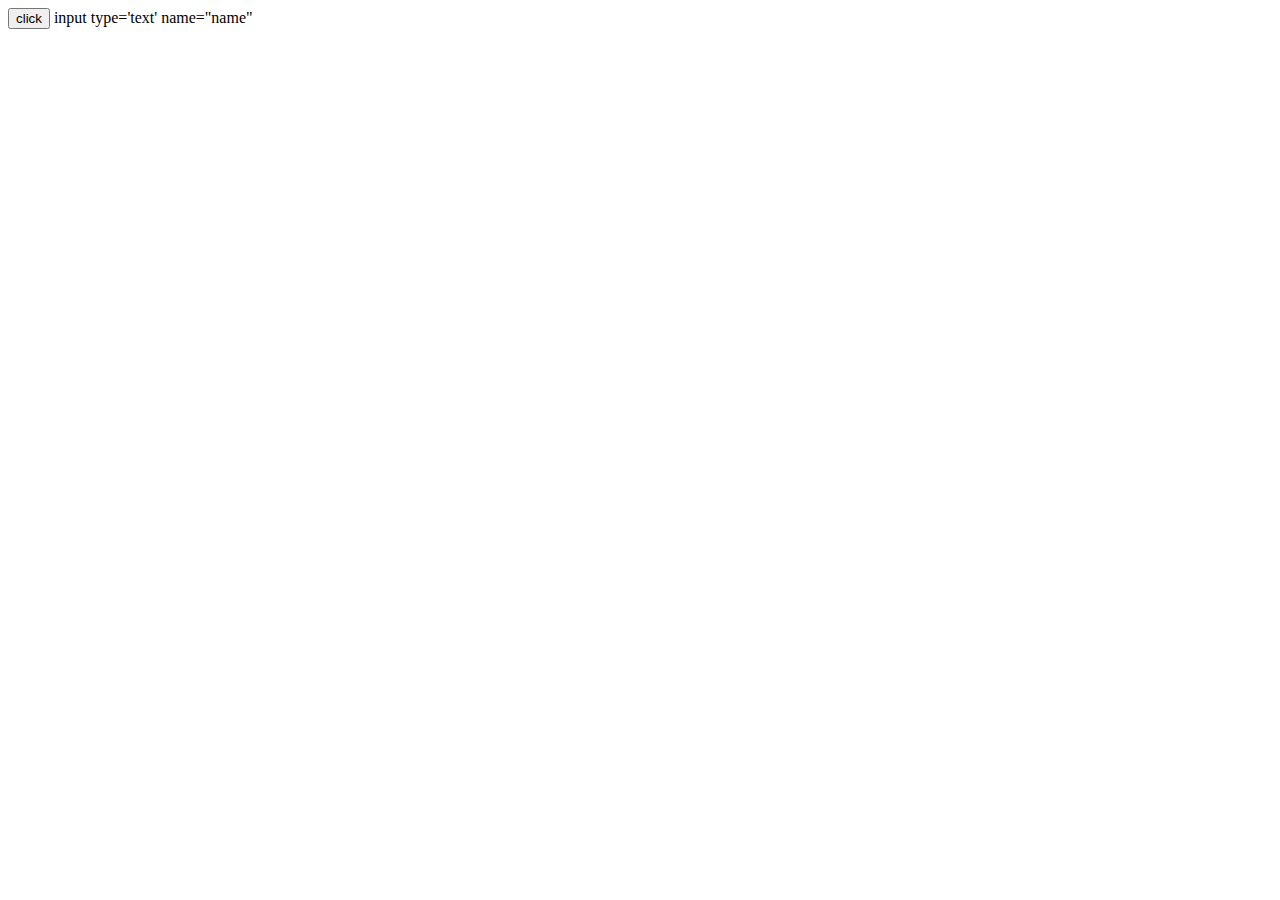
<file: 19sep/index.html>
<!DOCTYPE html>
<html lang="en">
<head>
    <meta charset="UTF-8">
    <meta name="viewport" content="width=device-width, initial-scale=1.0">
    <title>Document</title>
</head>
<body>
    <!-- <h2> dom</h2>
    <h2> sbdhsd</h2> -->
    <!-- <div>
         <h2> hello</h2> -->
    <!-- </div> -->
    <!-- <a href="http://google.com"> google </a>  -->
      <!-- <img height="800px" src="" alt=""> -->

      <!-- <button onclick="fun1()"> click me!!</button> -->
       <button> click</button> 
       input type='text' name="name"
     <script src="index.js">
    
    </script>
</body>
</html>
</file>
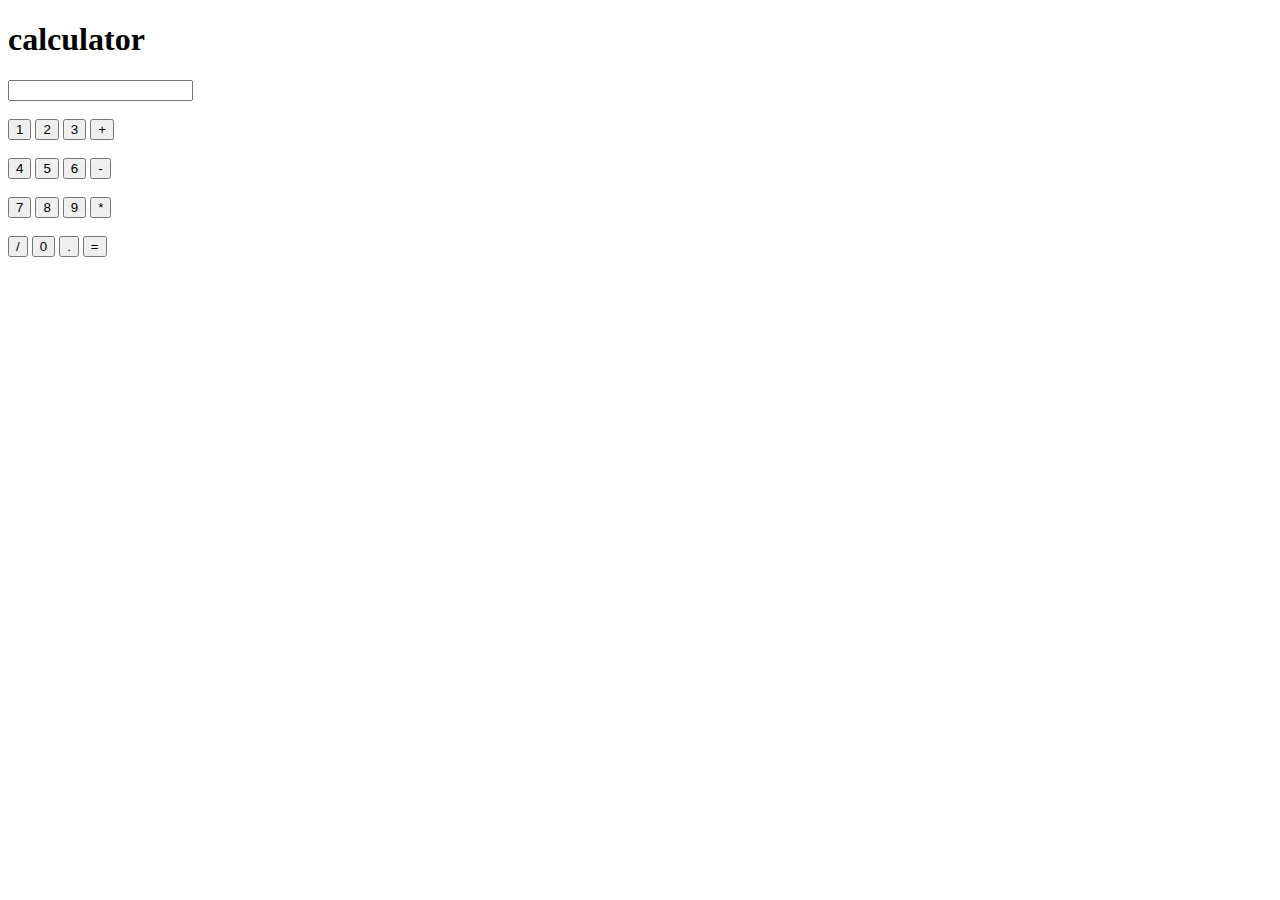
<file: 21sep/index.html>
<!DOCTYPE html>
<html lang="en">
<head>
    <meta charset="UTF-8">
    <meta name="viewport" content="width=device-width, initial-scale=1.0">
    <title>Document</title>
</head>
<body>


    <!-- <input>
<button> save</button>
<ul>

</ul> -->
     <!-- <form>
        <input type="text" placeholder="enter your name"/>
        <br>
        <br>
        <input type="text" placeholder=" enter password">
        <br>
        <br>
        <button type=" submit"> save</button>
    </form>  -->
        <!-- <button> click</button>  -->
       <!-- <input type="text" name="name"  placeholder=""> -->
 
<h1>calculator</h1 >
    <div class="form style">
    <form name="form1">
        <input  type="text" name="" id="calc" name="answer">
        <br>
        <br>
        <input type="button" value="1" onclick="form1.answer.value+='1'">
        <input type="button" value="2" onclick="form1.answer.value+='2'">
        <input type="button" value="3" onclick="form1.answer.value+='3'">
        <input type="button" value="+" onclick="form1.answer.value+='+'">
        <br>
        <br>
        <input type="button" value="4" onclick="form1.answer.value+='4'">
        <input type="button" value="5" onclick="form1.answer.value+='5'">
        <input type="button" value="6" onclick="form1.answer.value+='6'">
        <input type="button" value="-" onclick="form1.answer.value+='-'">
        <br>
        <br>
        <input type="button" value="7" onclick="form1.answer.value+='7'">
        <input type="button" value="8" onclick="form1.answer.value+='8'">
        <input type="button" value="9" onclick="form1.answer.value+='9'">
        <input type="button" value="*" onclick="form1.answer.value+='*'">
        <br>
        <br>
        <input type="button" value="/" onclick="form1.answer.value+='/'">
        <input type="button" value="0" onclick="form1.answer.value+='0'">
        <input type="button" value="." onclick="form1.answer.value+='.'">
        <input type="button" value="=" onclick="form1.answer.value+=eval(form1.answer.value)">

        <br>
    

        
        

        
    </form>
</div>

     <script src="index.js">
    
    </script>
</body>
</html>
</file>
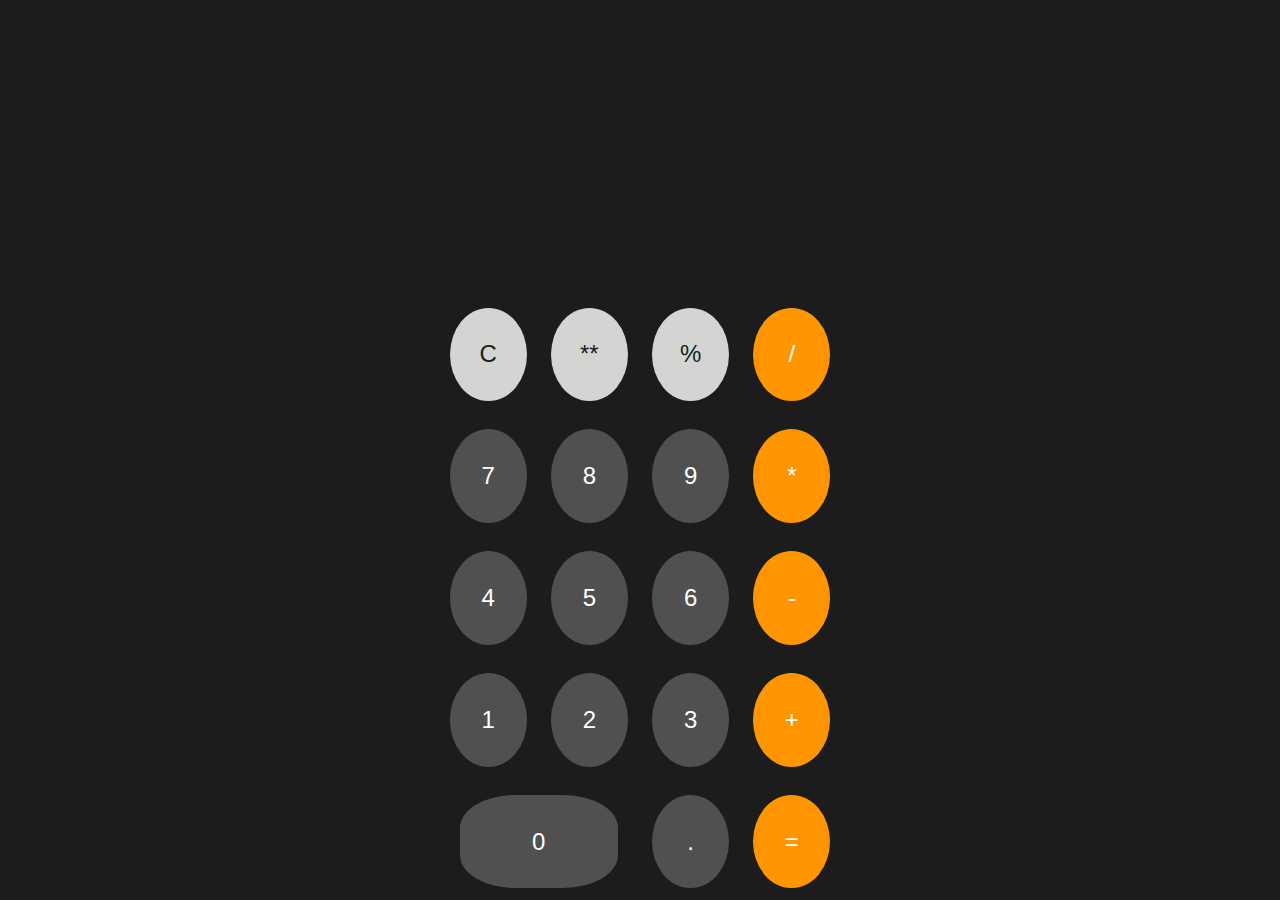
<file: 21sepcalc/index.html>
<!DOCTYPE html>
<html lang="en">
<head>
  <meta charset="UTF-8">
  <meta http-equiv="X-UA-Compatible" content="IE=edge">
  <meta name="viewport" content="width=device-width, initial-scale=1.0">
  <link rel="stylesheet" href="./index.css">
  <title>Document</title>
</head>
<body>

  <div id="container">
    <input />

    <div class="button-grid">

      <button class="gray-button">C</button>
      <button class="gray-button">**</button>
      <button class="gray-button">%</button>
      <button class="yellow-btn">/</button>

      <button>7</button>
      <button>8</button>
      <button>9</button>
      <button class="yellow-btn">*</button>

      <button>4</button>
      <button>5</button>
      <button>6</button>
      <button class="yellow-btn"> - </button>

      
      <button>1</button>
      <button>2</button>
      <button>3</button>
      <button class="yellow-btn">+</button>
      
      <button class="zero">0</button>
      <button>.</button>
      <button class="yellow-btn"> = </button>
    </div>
    
  </div>

  <script src="./index.js"></script>
</body>
</html>
</file>
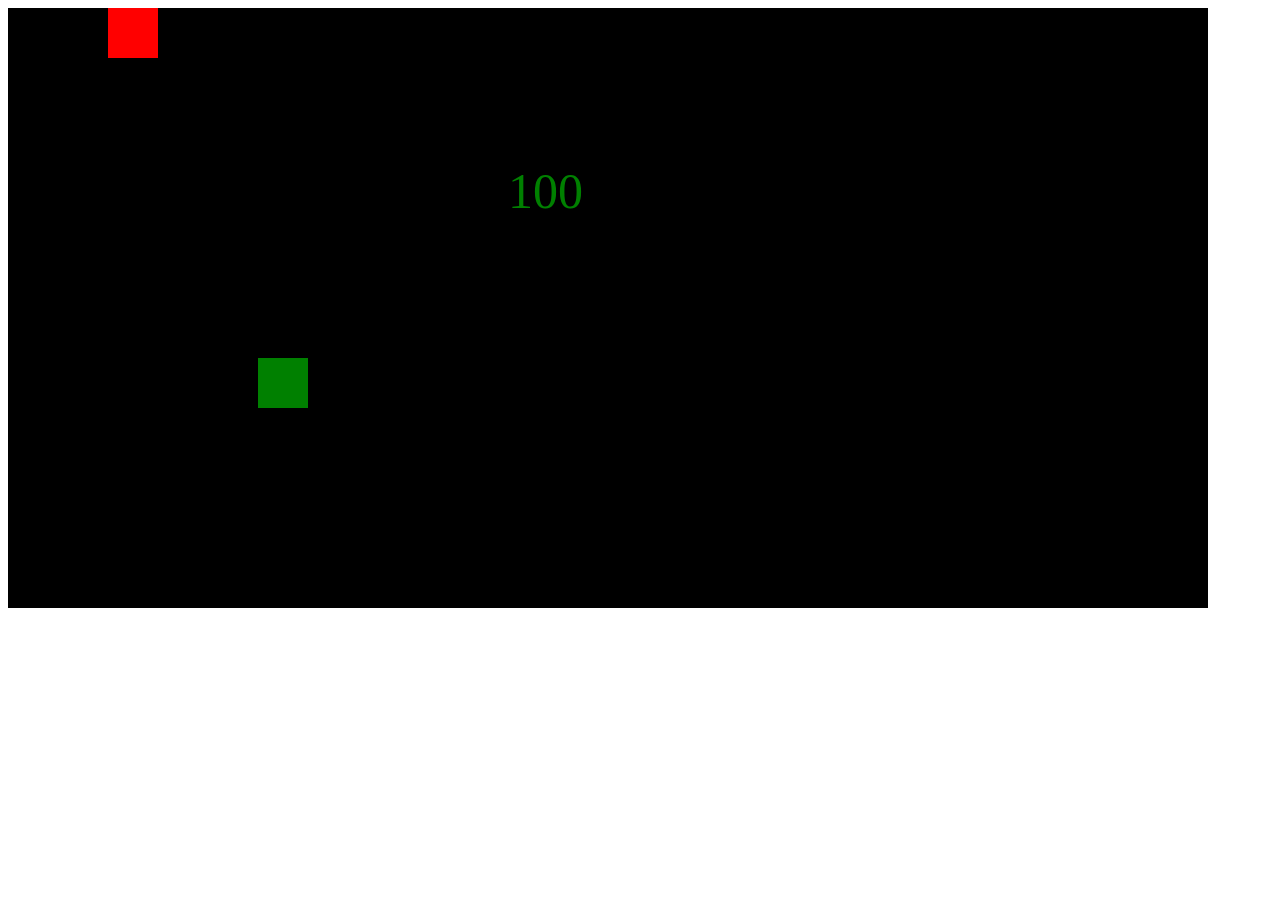
<file: 24sepgame/index.html>
<!DOCTYPE html>
<html lang="en">
<head>
    <meta charset="UTF-8">
    <meta name="viewport" content="width=device-width, initial-scale=1.0">
    <title>Document</title>
   <style>
    canvas{
        background-color: black;
    }
   </style>
</head>
<body>
<canvas height="600" width="1200px"></canvas>
<script src="index.js"></script>
</body>
</html>
</file>
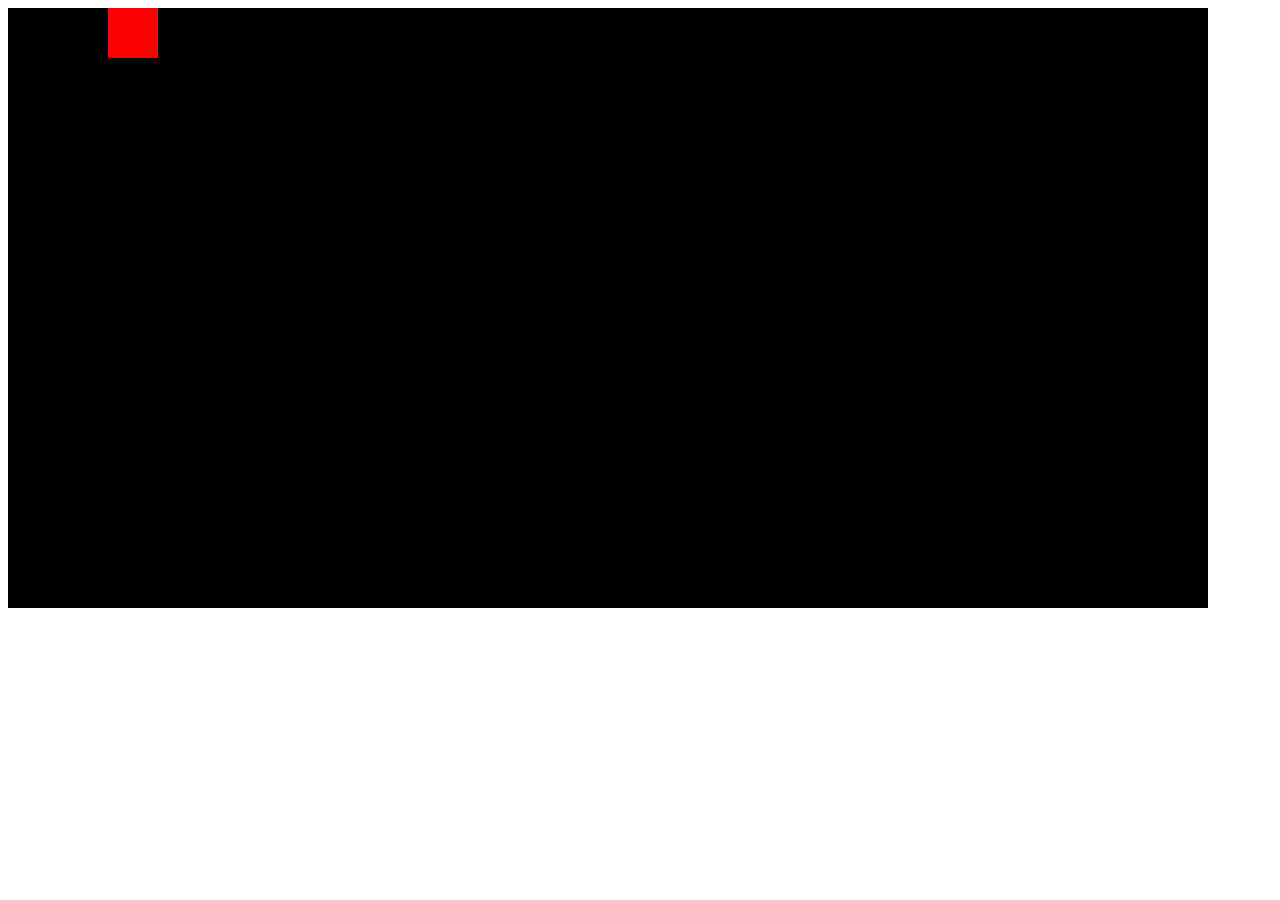
<file: 24sepSG/index.html>
<!DOCTYPE html>
<html lang="en">
<head>
    <meta charset="UTF-8">
    <meta name="viewport" content="width=device-width, initial-scale=1.0">
    <title>Document</title>
    <style>
        canvas{
            background-color: black;
        }
    </style>
</head>
<body>
    <canvas height="600" width="1200"></canvas>
    <script src="index.js"> </script>
</body>
</html>
</file>
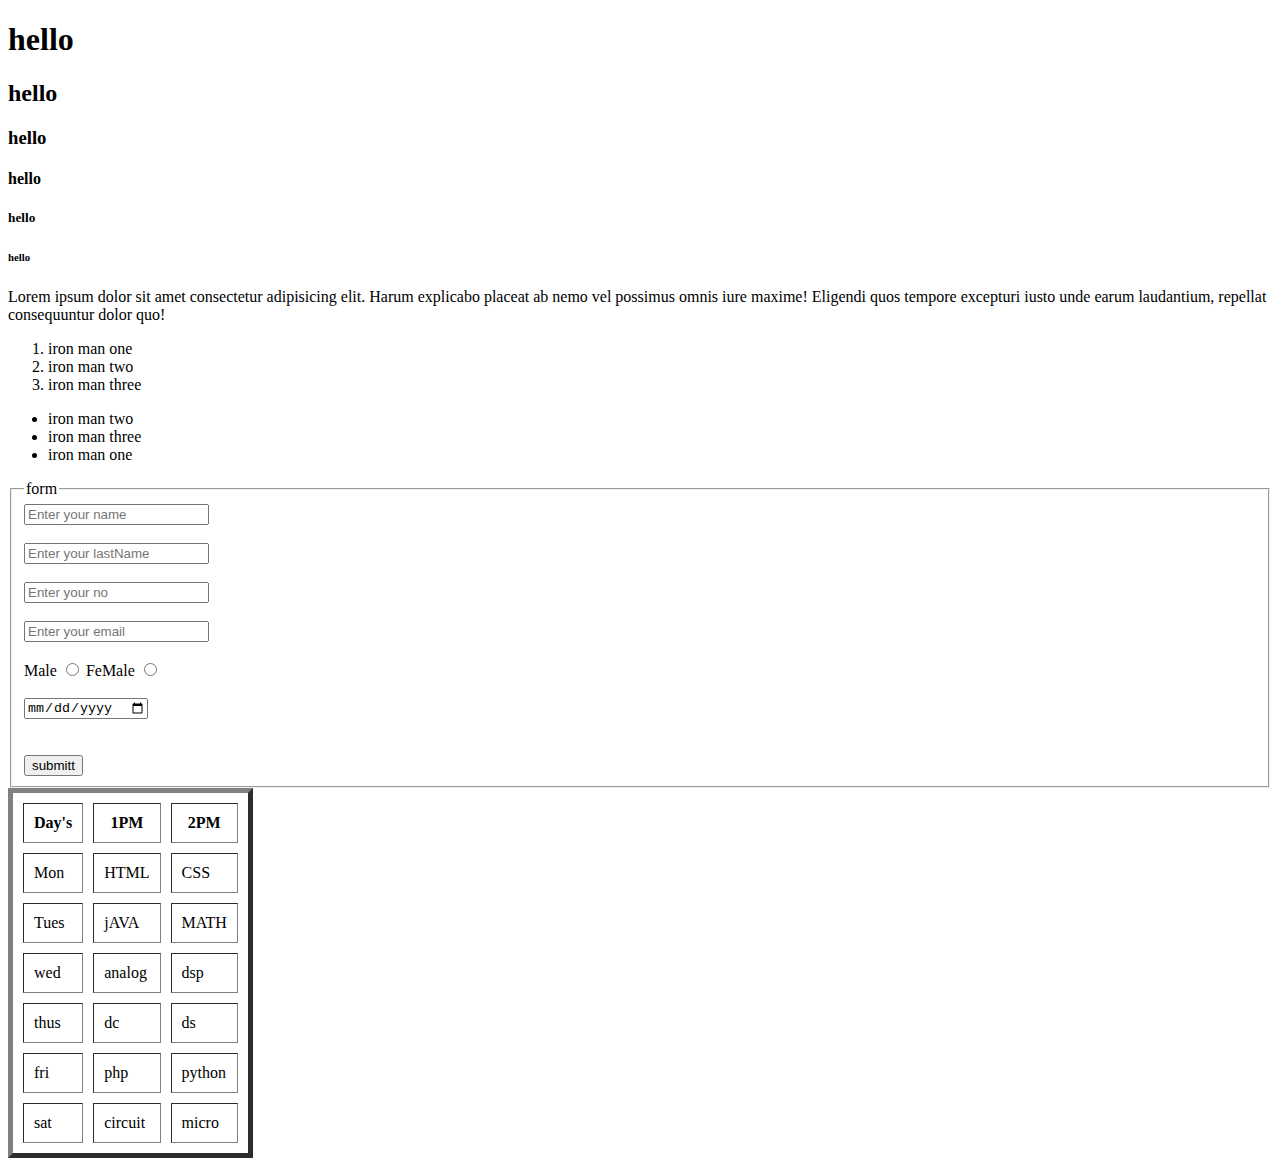
<file: lec1/index.html>
<!DOCTYPE html>
<html lang="en">
<head>
    <meta charset="UTF-8">
    <meta name="viewport" content="width=device-width, initial-scale=1.0">
    <title>Document</title>
</head>
<body>
    <h1>hello</h1>
    <h2>hello</h2>
    <h3>hello</h3>
    <h4>hello</h4>
    <h5>hello</h5>
    <h6>hello</h6>
    <p>Lorem ipsum dolor sit amet consectetur adipisicing elit. Harum explicabo placeat ab nemo vel possimus omnis iure maxime! Eligendi quos tempore excepturi iusto unde earum laudantium, repellat consequuntur dolor quo!</p>

<a href=""></a>

<ol>
    <li>iron man one</li>
    <li>iron man two</li>
    <li>iron man three</li>
</ol>
<ul>
    <li>iron man two</li>
    <li>iron man three</li>
    <li>iron man one</li>
</ul>

<fieldset> 
    <legend>form</legend>   
   <input type="text" placeholder="Enter your name"/>
   <br>
   <br>

   <input  type="text"   placeholder="Enter your lastName"/>
   <br> 
   <br>
   <input type="number"  placeholder="Enter your no"  />
   <br>
   <br>
   <input type="email"  placeholder="Enter your email"  />

   <br>
   <br>

   <span> Male</span>
     <input  type="radio"/>
 
     <span> FeMale</span>
     <input  type="radio"/>
     <br>
     <br>

   <input type="date"/>
   <br>
   
   <br>
 
   <br>
  
   <button> submitt</button>
</fieldset> 

<table  border="5"cellpadding='10' cellspacing="10" >
    <tr>
        <th> Day's</th>
        <th> 1PM</th>
        <th> 2PM</th>

    </tr>
<tr>
    <td> Mon</td>
    <td> HTML</td>
    <TD> CSS</TD>
</tr>
<tr>
    <td> Tues</td>
    <td> jAVA</td>
    <td> MATH</td>
</tr>
<tr> 
    <td> wed</td>
    <td> analog</td>
    <td> dsp</td>
</tr>
<tr> 
     <td>  thus</td>
    <td> dc</td>
    <td> ds</td>
</tr>
<tr>
    <td> fri</td>
    <td> php</td>
    <td> python</td>
</tr>
<tr>
    <td> sat</td>
    <td> circuit</td>
    <td> micro</td>
</tr>

</table>



</body>
</html>
</file>
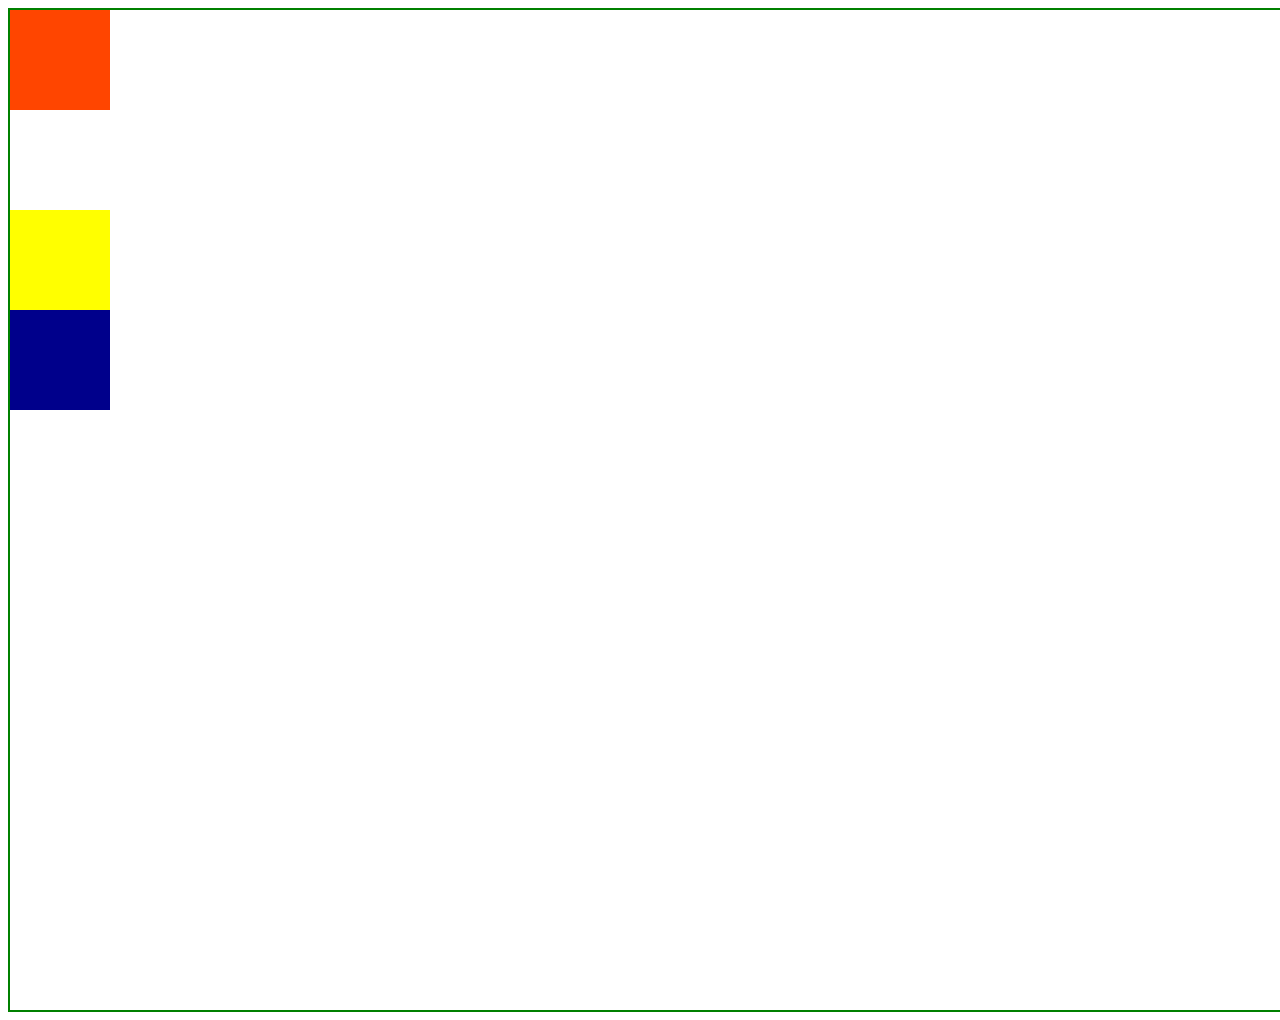
<file: lec3/index.html>
<!DOCTYPE html>
<html lang="en">
<head>
    <meta charset="UTF-8">
    <meta name="viewport" content="width=device-width, initial-scale=1.0">
    <title>Document</title>
    <link rel="stylesheet" href="index.css">
    

      <!-- <style>
     .two{
    color: red;
        }  
     div  p{
            background-color: rebeccapurple;
        }
    </style> 
</head>
<body>
     <h1 id="one" class="two"> helllooo</h1>
    <h1> hiiiii</h1>
    <p >Lorem ipsum dolor sit, amet consectetur adipisicing elit. Iste, impedit.
    </p> 

     <div>
        <p>Lorem ipsum dolor sit amet consectetur adipisicing elit. Minus, est.</p>
    </div>
    <span>
        <p>Lorem ipsum dolor sit amet.</p>
    </span>  -->
    <div id="parent"> 
    <div class="one"></div>
    <div  class="one"></div>
    <div  class="one"></div>
    <div class="one"></div>


   </div>
    
   
<!-- <h1>hey  hellooo heyyyy</h1> -->
  

</body>
</html>
</file>
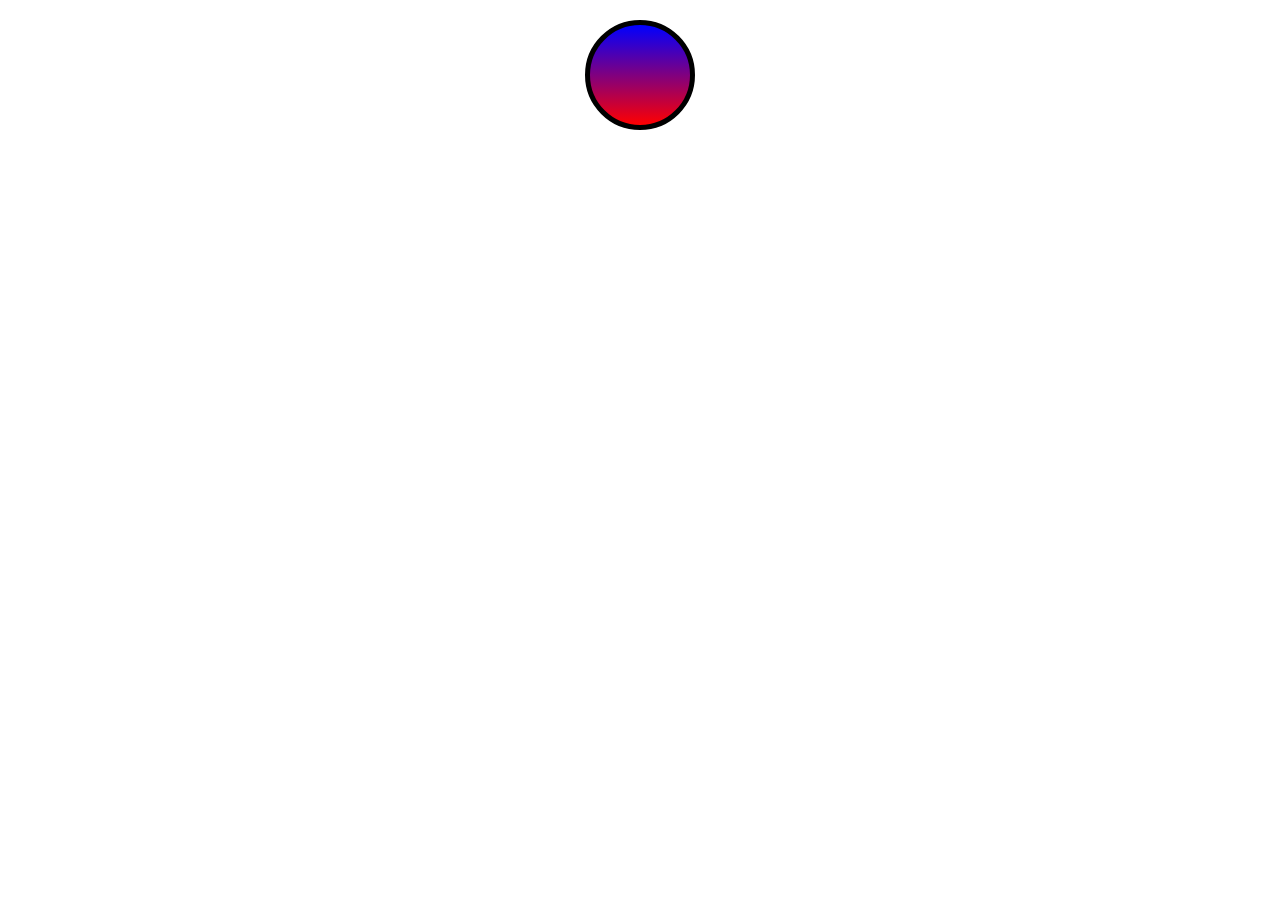
<file: lec5/index.html>
<!DOCTYPE html>
<html lang="en">
<head>
  <meta charset="UTF-8">
  <meta name="viewport" content="width=device-width, initial-scale=1.0">
  <title>Document</title>
  <link rel="stylesheet" href="index.css">
</head>
<body>
    
    <div class="ball"></div>
   
</body>
</html>
</file>
<file: 21sepcalc/index.css>
* {
    margin: 0;
    padding: 0;
    box-sizing: border-box;
    font-family: 'Segoe UI', Tahoma, Geneva, Verdana, sans-serif;
  }
  
  body {
    width: 100vw;
    height: 100vh;
    background-color: #1c1c1c;
  }
  
  #container {
    width: 400px;
    margin: auto;
    height: 100vh;
  
    display: flex;
    flex-direction: column;
  }
  
  input {
    flex-grow: 1;
    background-color: #1c1c1c;
    border: 0;
    outline: none;
    font-size: 64px;
    color: white;
    text-align: right;
    padding: 0px 32px;
  }

  .button-grid {
    flex-grow: 2;
    display: grid;
    grid-template-columns: 1fr 1fr 1fr 1fr;
    grid-template-rows: 1fr 1fr 1fr 1fr 1fr;
    gap: 5px;
  }

  button {
    width: 80%;
    height: 80%;
    place-self: center;
    border-radius: 50%;
    border: 0;
    font-size: 24px;
    font-weight: 500;
    cursor: pointer;

    background-color: #505050;
    color: white;

    transition-property: transform;
    transition-duration: 200ms;
  }

  button:active {
    transform: scale(0.85);
  }

  .gray-button {
    background-color: #d4d4d2;
    color: #1c1c1c;
  }

  .yellow-btn {
    background-color: #ff9500;
    color: white;
  }

  .zero {
    grid-column: span 2; 
    border-radius: 35%;
  }
</file>
<file: lec3/index.css>
#parent {
    border: 2px solid green;
    height: 1000px ;
    width: 1500px;
   }
   #parent div{
       height: 100px;
       width: 100px;
       transition: 4s;
   }
   #parent:hover .one{
       margin-left: 1400px;
       border-radius: 50%;
       background-color: green;
   }
   #parent div:nth-of-type(1){
       background-color: orangered;
       transition-timing-function: linear;
   
   }
   #parent div:nth-last-of-type(2){
       background-color:red;
       transition-timing-function: ease-in;
   }
   #parent div:nth-of-type(3){
       background-color: yellow;
       transition-timing-function: ease-out;
   }
   #parent div:nth-of-type(4){
       background-color: darkblue;
       transition: ease-in-out;
   } 
    /* h1{
       text-align: center;
    }
    h1:hover{
       transform: translate(400px,400px); */
       /* transform: scale(2);
       transform: rotate(180deg); */
</file>
<file: lec5/index.css>
.ball {
    width: 100px;
    margin: 20px auto;
    height: 100px;
    background: linear-gradient(blue, red);
    border-radius: 99999999%;
    border: 5px solid black;
    /* animation-name: bounce;
    animation-duration: ; */
animation: 900ms ease-in 0s infinite alternate none running bounce;
}
 @keyframes bounce {
    0%{
        transform: translateY(0px);

    }
    100%{
        transform: translateY(83vh);
    }
    
 }
</file>
